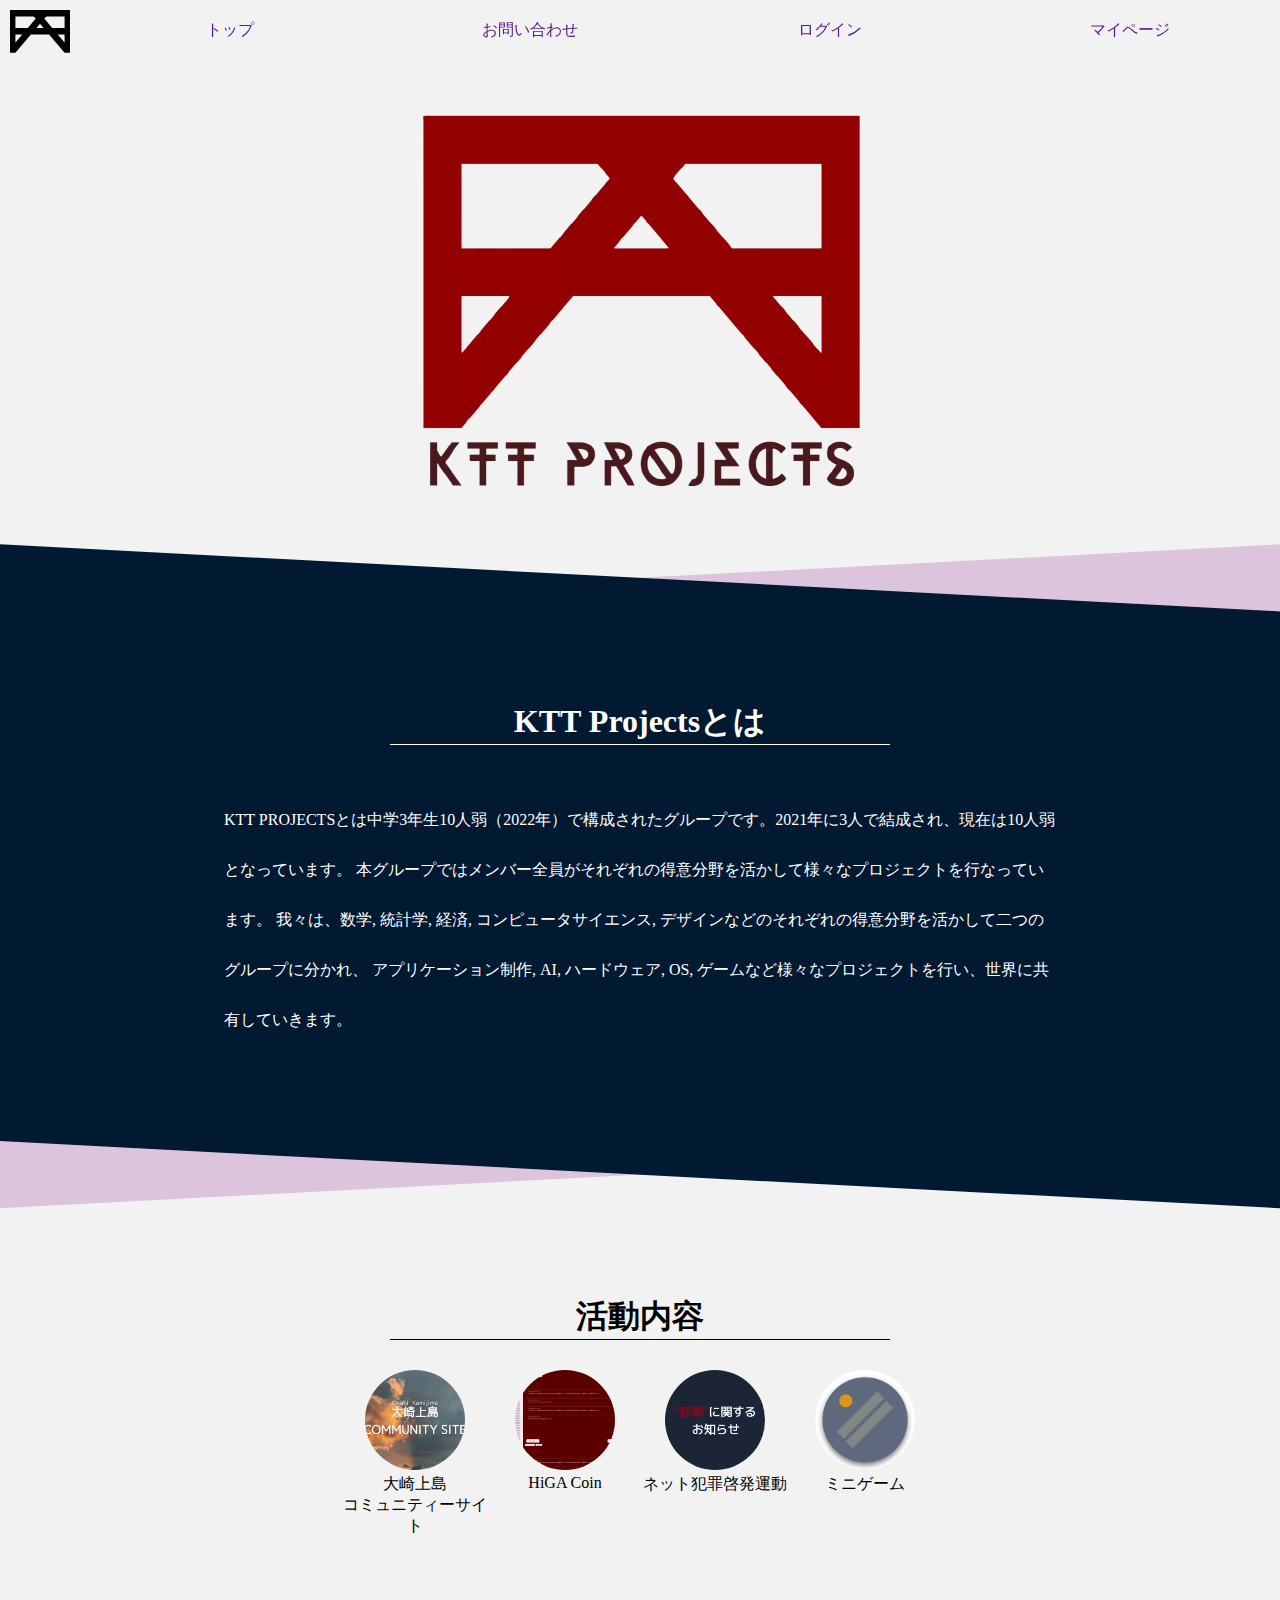
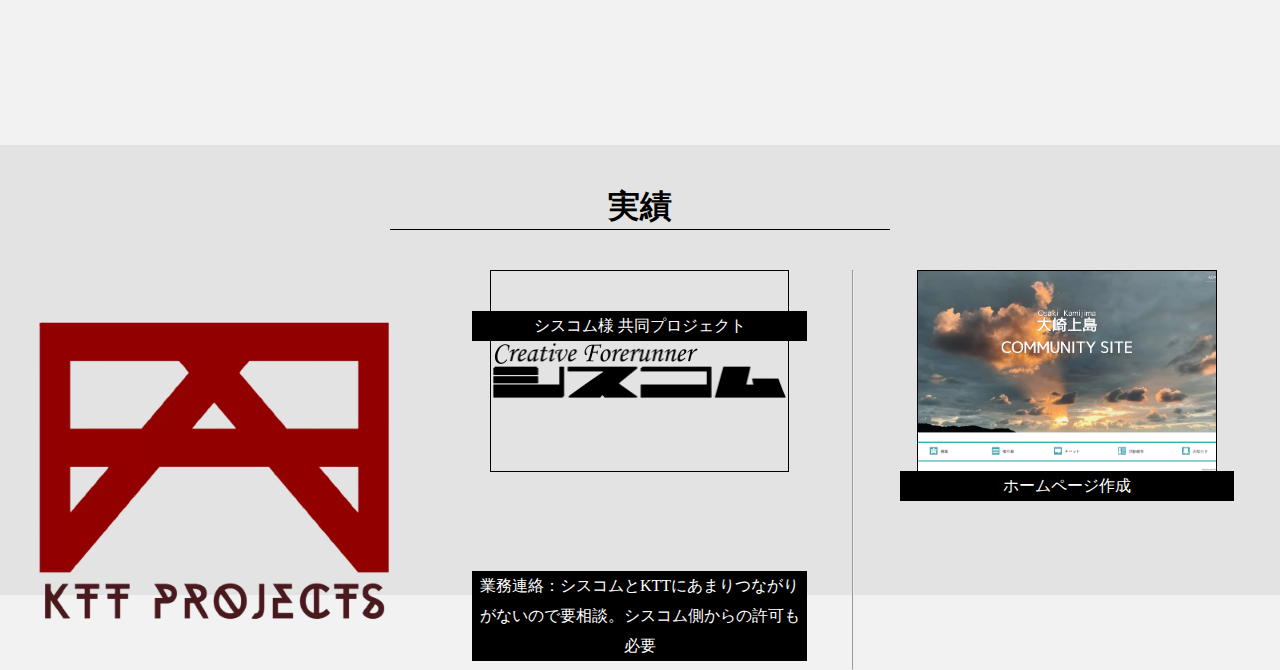
<file: index.html>
<!DOCTYPE html>
<html lang="en">
<head>
    <meta charset="UTF-8">
    <meta http-equiv="X-UA-Compatible" content="IE=edge">
    <link rel="stylesheet" href="css/index.css">
    <meta name="viewport" content="width=device-width, initial-scale=1.0">
    <title>KTT | トップ</title>
    <!-- アイコン -->
    <link rel="apple-touch-icon" sizes="57x57" href="/favicon/apple-icon-57x57.png">
    <link rel="apple-touch-icon" sizes="60x60" href="/favicon/apple-icon-60x60.png">
    <link rel="apple-touch-icon" sizes="72x72" href="/favicon/apple-icon-72x72.png">
    <link rel="apple-touch-icon" sizes="76x76" href="/favicon/apple-icon-76x76.png">
    <link rel="apple-touch-icon" sizes="114x114" href="/favicon/apple-icon-114x114.png">
    <link rel="apple-touch-icon" sizes="120x120" href="/favicon/apple-icon-120x120.png">
    <link rel="apple-touch-icon" sizes="144x144" href="/favicon/apple-icon-144x144.png">
    <link rel="apple-touch-icon" sizes="152x152" href="/favicon/apple-icon-152x152.png">
    <link rel="apple-touch-icon" sizes="180x180" href="/favicon/apple-icon-180x180.png">
    <link rel="icon" type="image/png" sizes="192x192"  href="/favicon/android-icon-192x192.png">
    <link rel="icon" type="image/png" sizes="32x32" href="/favicon/favicon-32x32.png">
    <link rel="icon" type="image/png" sizes="96x96" href="/favicon/favicon-96x96.png">
    <link rel="icon" type="image/png" sizes="16x16" href="/favicon/favicon-16x16.png">
    <link rel="manifest" href="/favicon/manifest.json">
    <meta name="msapplication-TileColor" content="#ffffff">
    <meta name="msapplication-TileImage" content="/favicon/ms-icon-144x144.png">
    <meta name="theme-color" content="#ffffff">
    <!-- アイコン -->
</head>
<body>
    <header>
        <div class="box-1">
        <div class="back-color">
        <div class="pc-menu" id="color1">
            <ul id="color2">
                <div id="svg_color">
                <a href="#top"><svg class="svg" viewBox="0 0 1000 714"><path d="M0,0 h1000 v714 h-90 v-604 h-820 v603 h-90z M0,300 h1000 v110 h-1000z M305,0 h145 l605,714 h-145z M550,0 h145 l-605,714 h-145" /></svg></a>
                </div>
                <li><a href="" class="link1">トップ</a></li>
                <li><a href="" class="link2">お問い合わせ</a></li>
                <li><a href="" class="link3">ログイン</a></li>
                <li><a href="" class="link4">マイページ<!-- 今後アイコンにする可能性あり --></a></li>
            </ul>
        </div>
        <div class="top-logo">
            <!-- <img src="img/logo-top.png"> -->
            <!-- 背景に画像を挿入する実験中 -->
        </div>
        </div>
        </div>
    </header>
    <main>
        <div class="example" style="height: 500px;">
            <!-- 例 -->
        </div>
        <section class="aboutus">
            <div class="aboutus_inner">
                <h1>KTT Projectsとは</h1>
                <div class="aboutus-text">
                <p>KTT PROJECTSとは中学3年生10人弱（2022年）で構成されたグループです。2021年に3人で結成され、現在は10人弱となっています。 本グループではメンバー全員がそれぞれの得意分野を活かして様々なプロジェクトを行なっています。 我々は、数学, 統計学, 経済, コンピュータサイエンス, デザインなどのそれぞれの得意分野を活かして二つのグループに分かれ、 アプリケーション制作, AI, ハードウェア, OS, ゲームなど様々なプロジェクトを行い、世界に共有していきます。</p>
                </div>
            </div>
        </section>
    <div class="box-3">
        <div class="about-job">
            <h1>活動内容</h1>
            <div class="job-in">
            <div class="job-1">
            <p class="job-img1"></p>
            <p>大崎上島<br>コミュニティーサイト</p>
            </div>
            <div class="job-2">
            <p class="job-img2"></p>
            <p>HiGA Coin</p>
            </div>
            <div class="job-3">
            <p class="job-img3"></p>
            <p>ネット犯罪啓発運動</p>
            </div>
            <div class="job-4">
            <p class="job-img4"></p>
            <p>ミニゲーム</p>
            </div>
        </div>
        </div>
    </div>
    <div class="outcome">
        <h1>実績</h1>
        <div>
            <div class="o-inbox">
                <div class="o-main">
                    <!-- Background Image -->
                    <p class="o-main-text"></p>
                </div>
                <div class="o-select">
                    <a href="">
                        <div class="o-s-inbox o_s_i_1">
                            <p>シスコム様 共同プロジェクト</p>
                            <p>業務連絡：シスコムとKTTにあまりつながりがないので要相談。シスコム側からの許可も必要</p>
                        </div>
                    </a>
                    <hr>
                    <a href="">
                        <div class="o-s-inbox o_s_i_2">
                            <p>ホームページ作成</p>
                        </div>
                    </a>
                </div>
            </div>
        </div>
    </div>
</main>
<script type="text/javascript" src="js/index.js"></script>
</body>
</html>
</file>
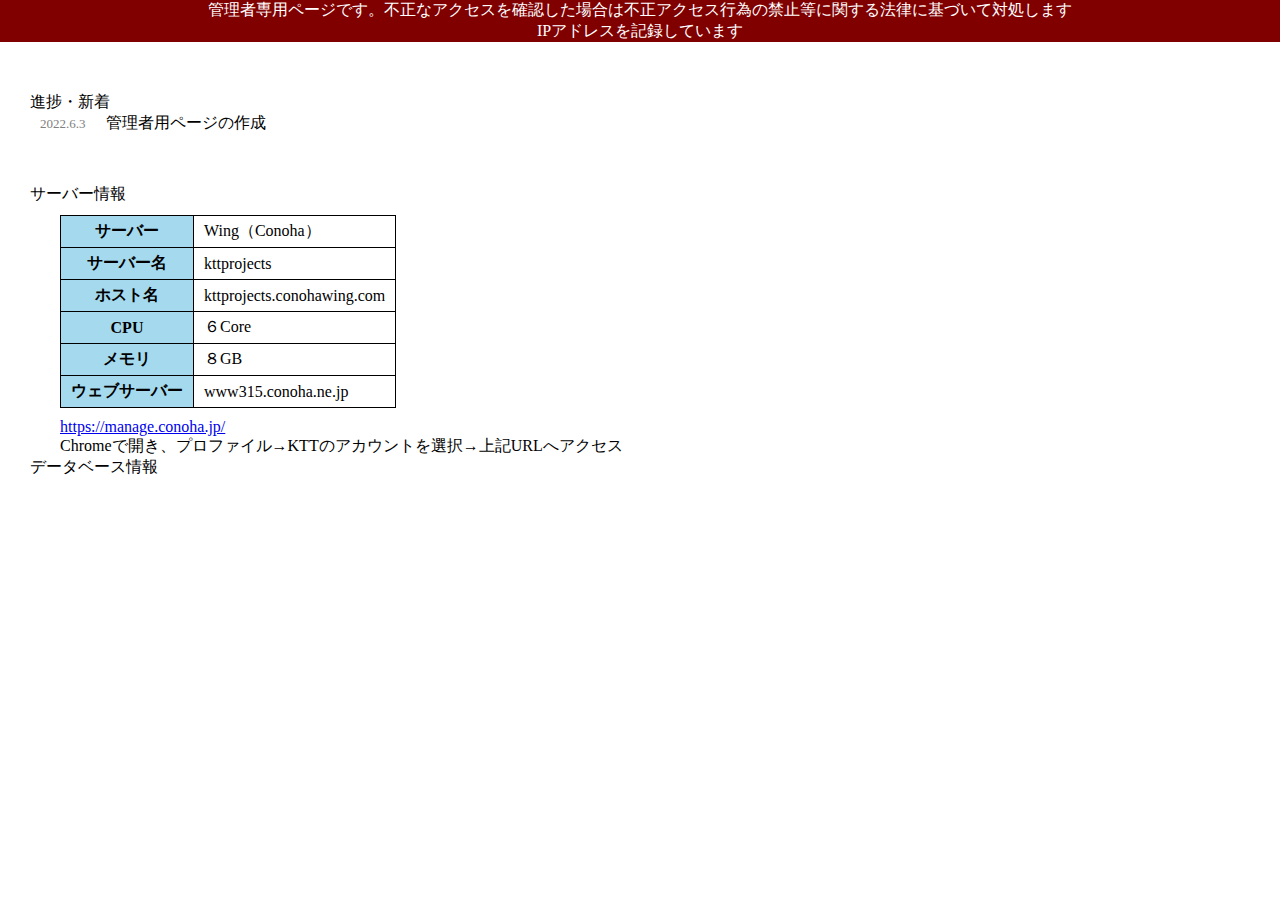
<file: member/admin.html>
<!DOCTYPE html>
<html lang="en">
<head>
    <meta charset="UTF-8">
    <meta http-equiv="X-UA-Compatible" content="IE=edge">
    <meta name="viewport" content="width=device-width, initial-scale=1.0">
    <link rel="stylesheet" href="../css/admin.css">
    <title>KTT Projects - 管理者用</title>
</head>
<body>
    <div class="top">
        管理者専用ページです。不正なアクセスを確認した場合は不正アクセス行為の禁止等に関する法律に基づいて対処します<br>
        IPアドレスを記録しています
    </div>
    <div class="new">
        進捗・新着
        <ul>
            <li><span class="new-span">2022.6.3</span><span>管理者用ページの作成</span></li>
        </ul>
    </div>
    <div class="information">
        <p>サーバー情報</p>
        <table>
            <tr>
                <th>サーバー</th>
                <td>Wing（Conoha）</td>
            </tr>
            <tr>
                <th>サーバー名</th>
                <td>kttprojects</td>
            </tr>
            <tr>
                <th>ホスト名</th>
                <td>kttprojects.conohawing.com</td>
            </tr>
            <tr>
                <th>CPU</th>
                <td>６Core</td>
            </tr>
            <tr>
                <th>メモリ</th>
                <td>８GB</td>
            </tr>
            <tr>
                <th>ウェブサーバー</th>
                <td>www315.conoha.ne.jp</td>
            </tr>
        </table>
        <p class="server"><a href="https://manage.conoha.jp/">https://manage.conoha.jp/</a></p>
        <p class="server">Chromeで開き、プロファイル→KTTのアカウントを選択→上記URLへアクセス</p>
        <p>データベース情報</p>
    </div>
</body>
</html>
</file>
<file: css/index.css>
* {
    margin: 0;
    padding: 0;
}
html {
    background-color: #F2F2F2;
    scroll-behavior: smooth;

}
.top-logo img {
    width: 40%;
}
/*👉.box-1 {
    background-color:#F2F2F2;
    -webkit-transform: skew(0deg, -5deg);
}
.box-2 {
    background-color:#1B2249;
    -webkit-transform: skew(0deg, -5deg);
}
.box-3 {
    background-color:#F2F2F2;
    -webkit-transform: skew(0deg, -5deg);
}👈*/
.top-logo {
    text-align: center;
    background-image: url("../img/logo-top.png");
    background-position: center top 50px;
    background-repeat: no-repeat;
    background-size: 500px;
    background-attachment: fixed;
    width: 100%;
    height: 600px;
    position: absolute;
    z-index: -10;
    padding-top: 0;
}
.back-color {
    /* -webkit-transform: skew(0deg, 5deg); */
    background-color: #F2F2F2;
}
.pc-menu svg {
    width: 60px;
    margin-left: 10px;
    margin-top: 10px;
    margin-right: 10px;
}
.pc-menu li {
    list-style: none;
    width : calc(100% / 4) ;
}
.pc-menu {
    display: flex;
    /* background-color: #800000; */
    height: 60px;
    line-height: 60px;
    position: fixed;
    width: 100%;
    top: 0;
    left: 0;
    z-index: 99;
}
.pc-menu ul {
    display: flex;
    text-align: center;
    width: 100%;
}
.pc-menu a {
    text-decoration: none;
    display: block;
}
.pc-menu a:hover {
    background-color:rgba(255,255,255,0.4);
    color: black;
}
#svg_color a:hover {
    background-color: transparent;
}
.aboutus h1 {
    margin: 0 auto;
    text-align: center;
    padding-top: 20px;
    border-bottom: 1px white solid;
    width: 500px;
}

.aboutus-text {
    width: 100%;
    margin: 0 auto;
    line-height: 50px;
    padding-top: 50px;
}
.aboutus {
    position: relative;
    overflow: hidden;
    /* margin: 10% 0; */
    padding: 80px 0;
    /* margin-top: 450px; */
}

.aboutus:before {
    content: '';
    position: absolute;
    top: 0;
    left: 0;
    width: 120%;
    height: 80%;
    margin: 3% -10% 0;
    background: #011931;
    -webkit-transform-origin: left center;
    -ms-transform-origin: left center;
    transform-origin: left center;
    -webkit-transform: rotate(3deg);
    -ms-transform: rotate(3deg);
    transform: rotate(3deg);
    z-index: -1;
}

.aboutus_inner {
    box-sizing: boder-box;
    width: 100%;
    max-width: 65%;
    height: 100%;
    margin: 0 auto;
    padding: 100px 10px 120px;
    color: #fff;
}
.aboutus:after {
    content: '';
    position: absolute;
    top: 0;
    left: 0;
    width: 120%;
    height: 80%;
    margin: 3% -10% 0;
    background: #DDC4DD;
    -webkit-transform-origin: right center;
    -ms-transform-origin: right center;
    transform-origin: right center;
    -webkit-transform: rotate(-3deg);
    -ms-transform: rotate(-3deg);
    transform: rotate(-3deg);
    z-index: -2;
}
#pc-menu .header-color {
    background-color: #800000;
}
.link:visited {
    color: #000000;
}
.about-job {
    height: 300px;
}
.about-job h1 {
    margin: 0 auto;
    text-align: center;
    margin-top: 50px;
    border-bottom: 1px black solid;
    width: 500px;
}
.box-3 {
    height: 400px;
}
.job-in {
    display: flex;
    justify-content: center;
    margin-top: 30px;
}
.job-1,.job-2,.job-3,.job-4 {
    text-align: center;
    width: 150px;
}
.job-box-in {
    width: 170px;
    height: 230px;
    margin-top: 50px;
}
.job-1:hover .job-img1 {
    background-size: 280px;
    transition: background-size 1s ease 0s;
}
.job-2:hover .job-img2 {
    background-size: 140px;
    transition: background-size 1s ease 0s;
}
.job-3:hover .job-img3 {
    background-size: 280px;
    transition: background-size 1s ease 0s;
}
.job-4:hover .job-img4 {
    background-size: 130px;
    transition: background-size 1s ease 0s;
    background-position: center center;
}
/* job hover border */
.job-in a {
    display: inline-block;
    color: #004878;
    text-decoration: none;
}
.job-a {
    border: 1px solid #eee;
    padding: 10px 40px;
    position: relative;
    margin: 0 30px;
}
.job-a::after,
.job-a::before,
.job-box-in::after,
.job-box-in::before {
    background-color: #800000;
    content: '';
    display: block;
    position: absolute;
    z-index: 10;
    transition: all .4s ease;
    -webkit-transition: all .2s ease;
}

.job-a::after {
    width: 0px;
    height: 1px;
    top: -1px;
    left: -1px;
    transition-delay: .0s;
}

.job-a::before {
    width: 0px;
    height: 1px;
    right: -1px;
    bottom: -1px;
    transition-delay: .2s;
}

.job-box-in::after {
    width: 1px;
    height: 0px;
    left: -1px;
    bottom: -1px;
    transition-delay: .2s;
}

.job-box-in::before {
    width: 1px;
    height: 0px;
    top: -1px;
    right: -1px;
    transition-delay: .3s;
}

.job-a:hover::after,
.job-a:hover::before {
    width: 100%;
    width: calc(100% + 1px);
}
.job-a:hover .job-box-in::after,
.job-a:hover .job-box-in::before {
    height: 100%;
    height: calc(100% + 1px);
}
/* job hover border finish */

.job-img1 {
    background-image: url("../img/community.png");
    width: 100px;
    height: 100px;
    background-size: 250px;
    border-radius: 50%;
    background-position: center top;
    display: inline-block;
}
.job-img2 {
    background-image: url("../img/higacoin.png");
    width: 100px;
    height: 100px;
    background-size: 110px;
    border-radius: 50%;
    background-position: center top;
    display: inline-block;
}
.job-img3 {
    background-image: url("../img/keihatu.png");
    width: 100px;
    height: 100px;
    background-size: 250px;
    border-radius: 50%;
    background-position: center top;
    display: inline-block;
}
.job-img4 {
    background-image: url("../img/pong_logo.png");
    /* 変更したい */
    width: 100px;
    height: 100px;
    background-size: 100px;
    border-radius: 50%;
    background-position: center top;
    display: inline-block;
}
.outcome {
    /* display: flex; */
    background-color: rgb(227, 227, 227);
    height: 450px;
    width: 100%;
}
.outcome h1 {
    margin: 0 auto;
    text-align: center;
    margin-top: 50px;
    border-bottom: 1px black solid;
    width: 500px;
    padding-top: 40px;
}
.o-inbox {
    display: flex;
    width: 100%;
    height: 100%;
    margin: 0 auto;
    /* background-color: #DDC4DD; */
    text-align: center;
    margin-top: 40px;
}
.o-main {
    width: 50%;
    height: 400px;
    display: flex;
    flex-direction: column;
    justify-content: center;
    align-items: center;
    background-image: url("../img/logo-top.png");
    background-size: contain;
    background-repeat: no-repeat;
    background-position: center;
    position: relative;
}
.o-select {
    display: flex;
    margin: 5px 10px;
    width: 100%;
    height: 400px;
    margin: 0 auto;
}
.o-select a {
    width: 100%;
    margin: 0 auto;
    text-decoration: none;
}
.o-main img {
    width: 50%;
}
.o-s-inbox {
    display: flex;
    height: 200px;
    width: calc(140% / 2);
    flex-direction: column;
    justify-content: center;
    align-items: center;
    border: 1px black solid;
    margin: 5px;
    margin: 0 auto;
}
.o-s-inbox p {
    color: #fff;
    /* font-size: ; */
    text-align: center;
    line-height: 30px;
    margin-top: 230px;
    /* display: block; */
    width: 334.5px;
    background-color: #000000;
    background-repeat: no-repeat;
}
.o_s_i_1 {
    background-image: url("../img/cfns.png");
    background-position: center;
    background-size: 100%;
    background-repeat: no-repeat;
}
.o_s_i_2 {
    background-image: url("../img/community.png");
    background-position: center;
    background-size:cover;
    background-repeat: no-repeat;
}
.o_s_i_3 {
    background-image: url("../img/community.png");
    background-position: center;
    background-size:cover;
    background-repeat: no-repeat;
}
.o-main-text {
    text-align: left;
    color: white;
    /* height: 400px; */
    width: 100%;
    line-height: 50px;
    position: absolute;
    bottom: 0;
    margin: 0;
    padding-left: 30px;
}
.overview {
    margin: 0 auto;
    margin-top: 40px;
    display: flex;
    width: 375px;
    text-align: center;
    height: 100px;
    background-color: #011931;
    color: white;
}
.o-img img {
    height: 100px;
}
.o-text {
    height: 100px;
    line-height: 100px;
}
.o-img {
    width: 50%;
    text-align: right;
}
.o-text {
    width: 50%;
    text-align: center;
}
.faq h1 {
    margin: 0 auto;
    text-align: center;
    margin-top: 50px;
    border-bottom: 1px black solid;
    width: 500px;
    padding-top: 40px;
}
.faq p {
    margin-top: 30px;
    text-align: center;
}
footer {
    margin-top: 70px;
    background-color: rgb(227, 227, 227);
    line-height: 40px;
}
footer a {
    color: black;
    text-decoration: none;
}
.f-section1 {
    width: 100%;
    display: flex;
}
.f-page {
    width: 33.33333% ;
    width: -webkit-calc(100% / 3);
    width: calc(100% / 3);
    padding-left: 50px;
    padding-top: 30px;
}
.f-section2 {
    width: 100%;
    display: flex;
    padding-bottom: 30px;
}
.f-under {
    padding-top: 50px;
}
.writing {
    width: 70%;
    padding-left: 50px;
}
.f-icon {
    width: 30%;
}
.f-youtube{
    font-size: 30px;
    color: black;
}
.copyright {
    border-bottom: 1px black solid;
    width: 260px;
}
.admin_popup {
    border: none;
    background-color: transparent;
    font-size: 15px;
    border-bottom: 1px black solid;
    cursor: pointer;
}
.admin_popup:hover {
    color: #800000;
    border-bottom: 1px #800000 solid;
}
</file>
<file: css/admin.css>
* {
    margin: 0;
    padding: 0;
}
.top {
    background-color: #800000;
    color: white;
    width: 100%;
    text-align: center;
}
.new-span {
    font-size: small;
    color: gray;
    margin-right: 20px;
}
.new {
    width: 100%;
    margin-left: 30px;
    margin-top: 50px;
}
.new li {
    list-style: none;
    margin-left: 10px;
}
.information {
    width: 100%;
    margin-left: 30px;
    margin-top: 50px;
}
.information table {
    border-collapse:collapse;
    margin-left: 30px;
    margin-top: 10px;
    margin-bottom: 10px;
}
@media screen and (max-width: 500px){
    .information table {
        margin-left: 0px;
    }
}
.information table th {
    background-color: rgb(164, 217, 238);
}
.information table td,th {
    border: 1px black solid;
    padding: 5px 10px;
}
.server {
    margin-left: 30px;
}
</file>
